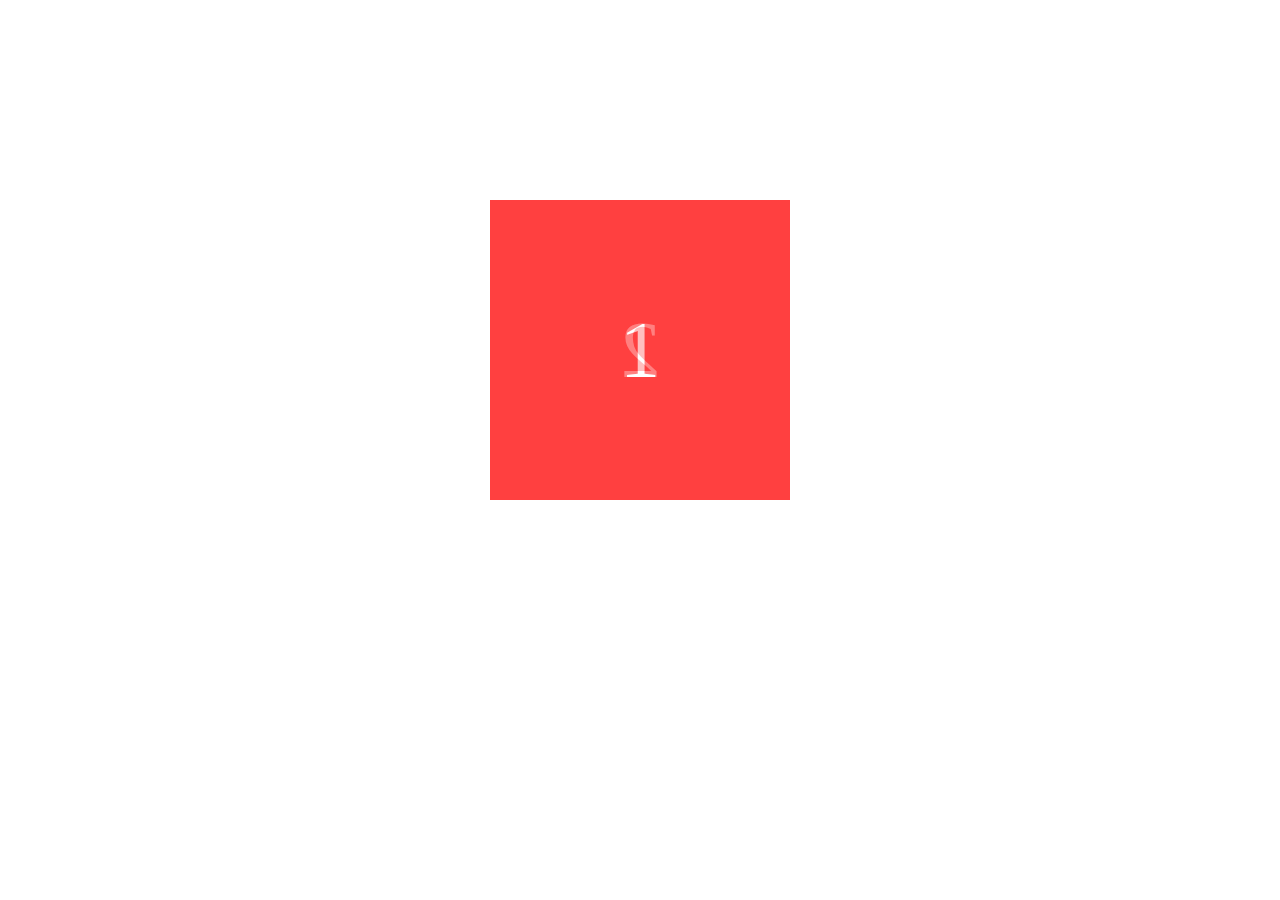
<file: one/index.html>
<!DOCTYPE html>
<html lang="en">
<head>
	<meta charset="UTF-8">
	<title>立方体</title>
<style type="text/css">
	*{margin: 0;padding: 0;}
	ul,li{list-style: none;}
	ul{width:300px;height: 300px;margin: 200px auto;transform: rotateY(0) rotateX(0) scale3d(1,1,1);transform-style:preserve-3d;transition: all 1s;position:relative;animation: mymove  1s linear infinite;}
	li{width:300px;height: 300px;font-size: 80px;color:#fff;text-align: center;line-height: 300px;opacity:0.5;backface-visibility: height: ;position: absolute;}
	li:nth-child(1){background: #f00;transform: translateZ(150px);}
	li:nth-child(2){background: #f00;transform: translateZ(-150px) rotateY(-180deg);}
	li:nth-child(3){background: #ddd;transform: translateX(-150px) rotateY(90deg);}
	li:nth-child(4){background: #dd0;transform: translateX(150px) rotateY(90deg);}
	li:nth-child(5){background: #000;transform: translateY(150px) rotateX(90deg);}
	li:nth-child(6){background: #f41c13;transform: translateY(-150px) rotateX(-90deg);}
	@keyframes mymove{
		0%{transform:rotateY(0deg) rotateX(0deg);}
	
		50%{transform:rotateY(180deg) rotateX(90deg);}
		
		100%{transform:rotateY(360deg) rotateX(0deg);}


	}

</style>

</head>
<body>


	<ul>
		<li>1</li>
		<li>2</li>
		<li>3</li>
		<li>4</li>
		<li>5</li>
		<li>6</li>
	</ul>


</body>
</html>
</file>
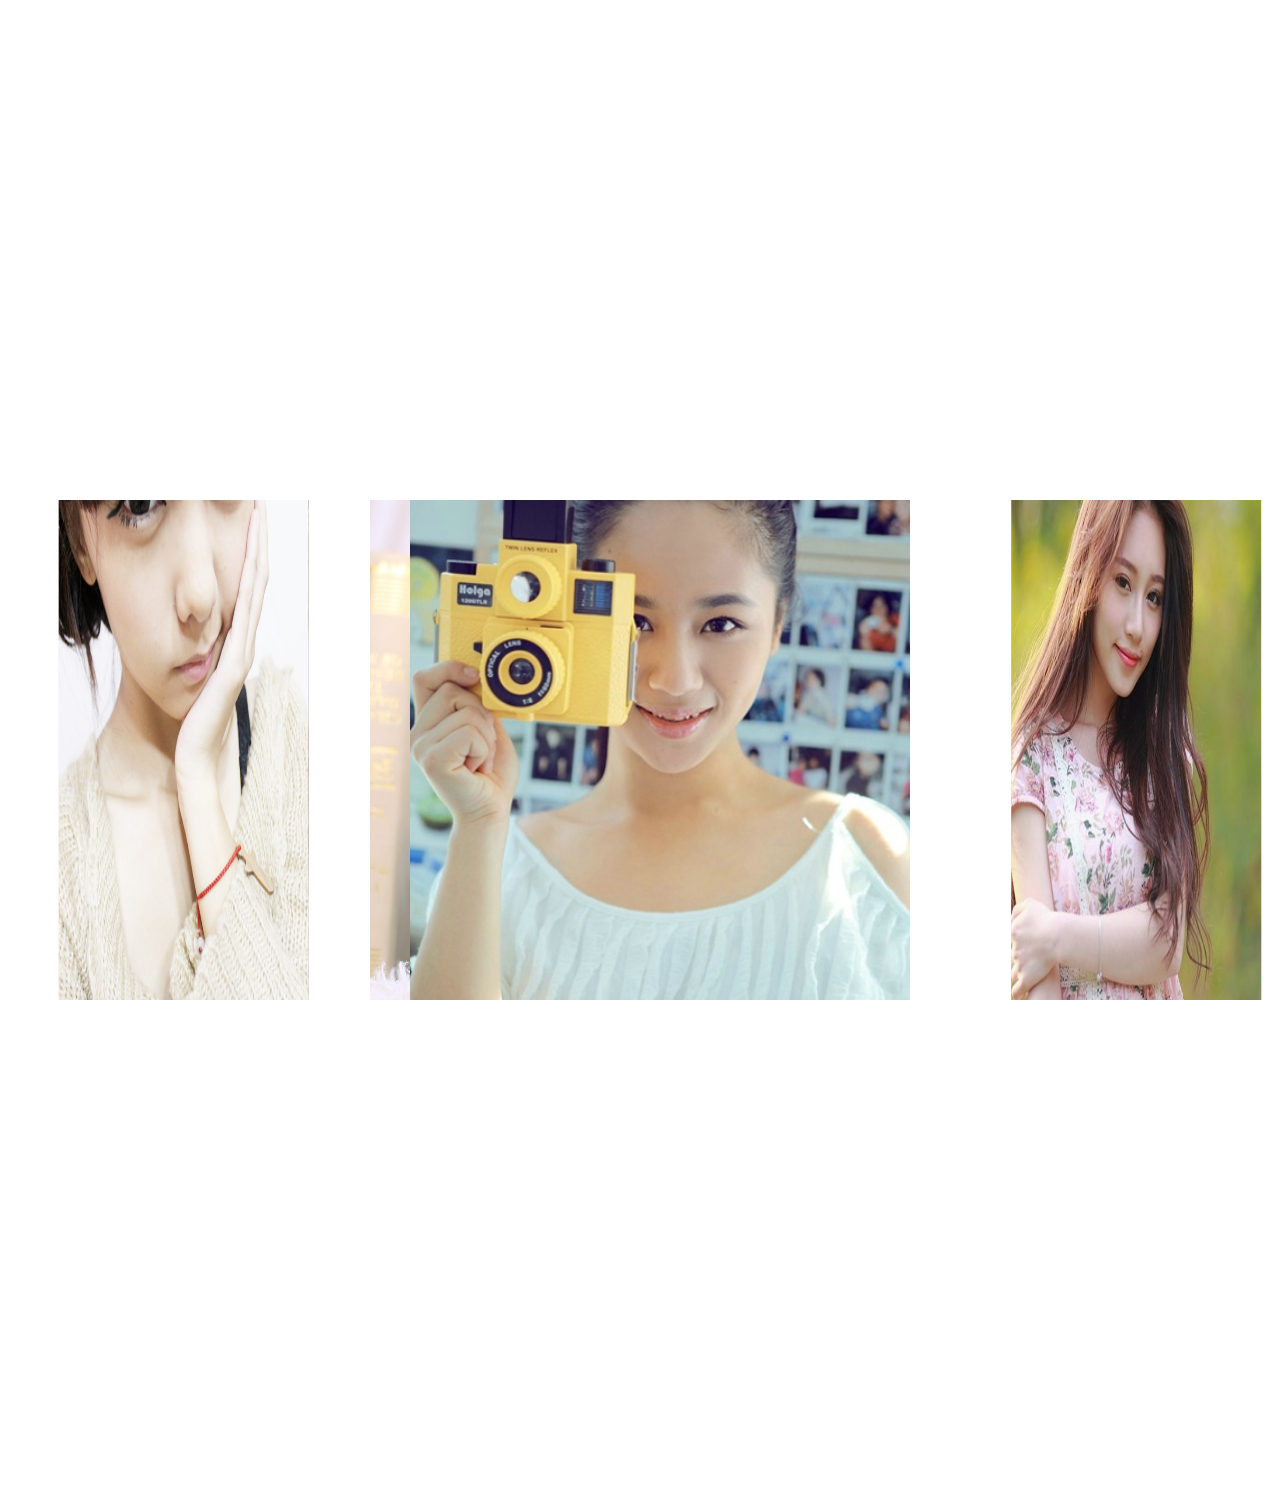
<file: one/demo1.html>
<!DOCTYPE html>
<html lang="en">
<head>
	<meta charset="UTF-8">
	<title>Document</title>
	<style type="text/css">
	*{margin: 0;position: 0;}
	ul,li,ol{list-style: none;}

	ul{width:500px;height: 500px;background: url(images/xiaohai.jpg) no-repeat center;background-size: 100%;margin: 500px auto;transform-style:preserve-3d;transition: all 2s;position:relative;animation: mymove 5s linear infinite;}
	li{width: 500px;height: 500px;backface-visibility: height: ;position: absolute;transform-origin:center center -550px;}
	li:nth-child(1){background: url(images/img1.jpg) no-repeat center;background-size:100%;transform:translateZ(550px); }
	li:nth-child(2){background: url(images/img2.jpg) no-repeat center;background-size:100%;transform:translateZ(550px) rotateY(60deg) ;}
	li:nth-child(3){background: url(images/img3.jpg) no-repeat center;background-size:100%;transform:translateZ(550px) rotateY(120deg) ;}
	li:nth-child(4){background: url(images/img4.jpg) no-repeat center;background-size:100%;transform:translateZ(550px) rotateY(180deg) ;}
	li:nth-child(5){background: url(images/img5.jpg) no-repeat center;background-size:100%;transform:translateZ(550px) rotateY(240deg) ;}
	li:nth-child(6){background: url(images/img6.jpg) no-repeat center;background-size:100%;transform:translateZ(550px) rotateY(300deg) ;}

@keyframes mymove{
		0%{transform:rotateY(0) rotateX(0);}
		50%{transform:rotateY(180deg) rotateX(40deg);}
		100%{transform:rotateY(360deg) rotateX(0deg);}
	}

	

	</style>
</head>
<body>
	<ul>
		<li></li>
		<li></li>
		<li></li>
		<li></li>
		<li></li>
		<li></li>
	</ul>
	
</body>
</html>
</file>
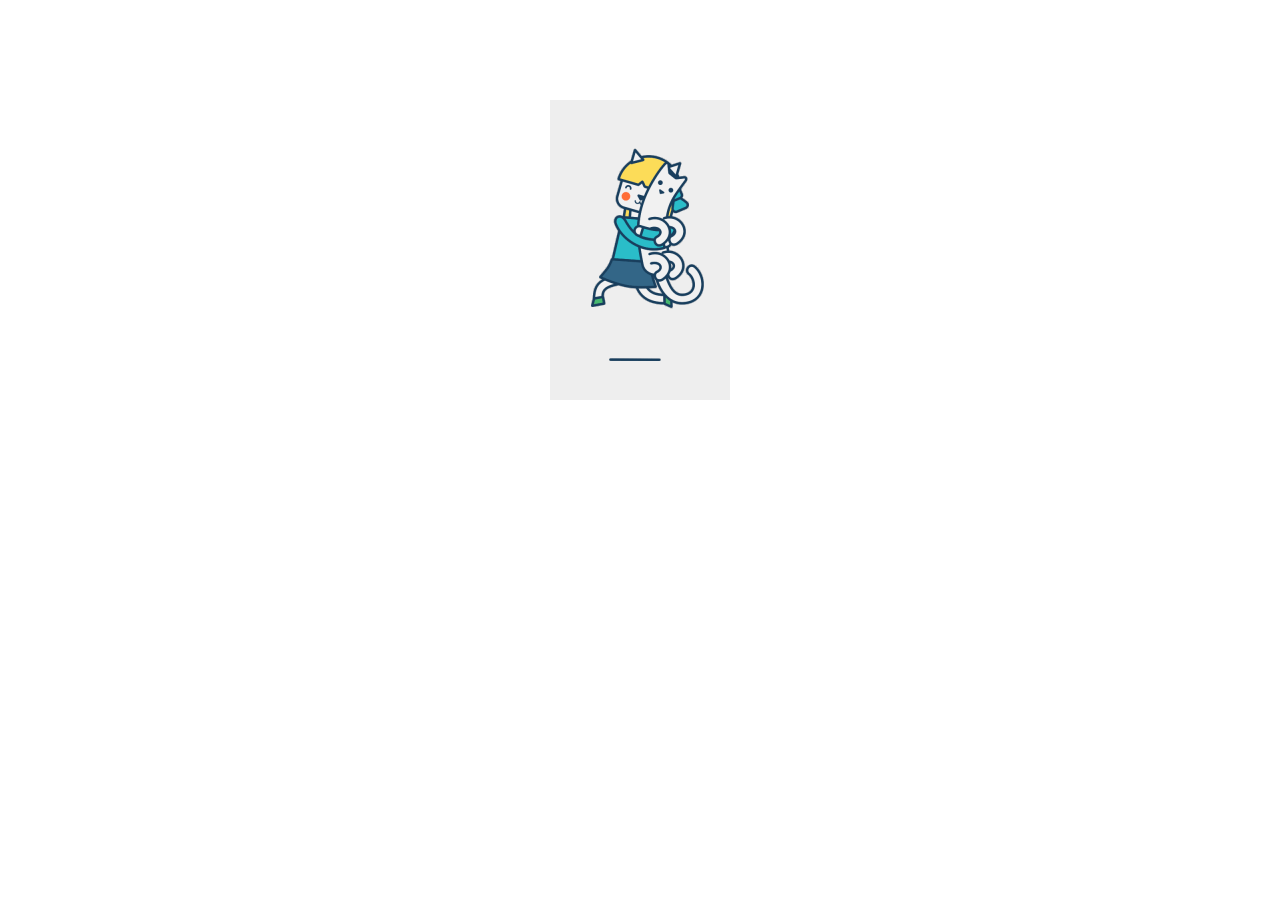
<file: one/demo2.html>
<!DOCTYPE html>
<html lang="en">
<head>
	<meta charset="UTF-8">
	<title>Document</title>
<style>
	div{width:180px;height: 300px;background:#eee url(images/a.png) no-repeat;margin: 100px auto;animation: mymove 1s infinite step-start;}
	

@keyframes mymove{
		0%{background-position:0 0;}
		14.3%{background-position:-180px 0;}
		28.6%{background-position:-360px 0;}
		42.9%{background-position:-540px 0;}
		57.2%{background-position:-720px 0;}
		71.5%{background-position:-900px 0;}
		85.8%{background-position:-1080px 0;}
		100%{background-position:0 0;}
	}



</style>
</head>


<body>


	<div></div>

</body>
</html>
</file>
